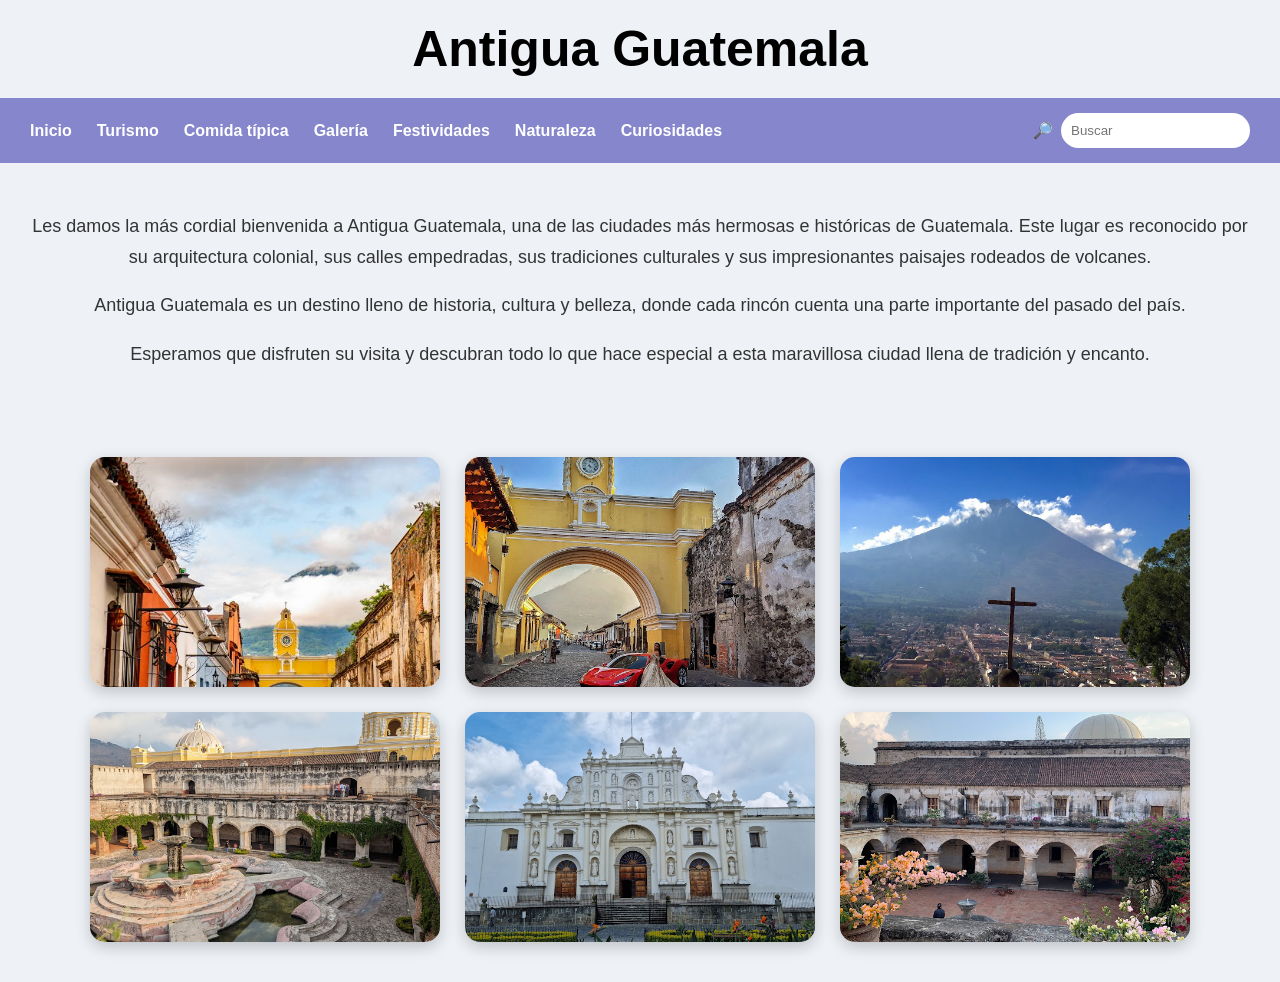
<file: index.html>
<!DOCTYPE html>
<html lang="es">
<head>
    <meta charset="UTF-8">
    <meta name="viewport" content="width=device-width, initial-scale=1.0">
    <title>Antigua Guatemala</title>
    <link rel="stylesheet" href="styles.css">
</head>
<body>

    <!-- TITULO -->
    <h1>Antigua Guatemala</h1>

    <!-- NAVBAR -->
    <nav class="barra-nav">

        <ul>
            <li><a href="Index.html">Inicio</a></li>
            <li><a href="antigua.html">Turismo</a></li>
            <li><a href="comidas.html">Comida típica</a></li>
            <li><a href="Galeria.html">Galería</a></li>
            <li><a href="Festividades.html">Festividades</a></li>
            <li><a href="Naturaleza.html">Naturaleza</a></li>
            <li><a href="Curiosidades.html">Curiosidades</a></li>
        </ul>

        <!-- BUSCADOR -->
        <div class="busqueda">
            <span>🔎</span>
            <input type="search" placeholder="Buscar">
        </div>

    </nav>

    <!-- TEXTO -->
    <section class="contenido">

        <p>
            Les damos la más cordial bienvenida a Antigua Guatemala,
            una de las ciudades más hermosas e históricas de Guatemala.
            Este lugar es reconocido por su arquitectura colonial,
            sus calles empedradas, sus tradiciones culturales y sus
            impresionantes paisajes rodeados de volcanes.
        </p>

        <p>
            Antigua Guatemala es un destino lleno de historia,
            cultura y belleza, donde cada rincón cuenta una parte
            importante del pasado del país.
        </p>

        <p>
            Esperamos que disfruten su visita y descubran todo lo
            que hace especial a esta maravillosa ciudad llena de
            tradición y encanto.
        </p>

    </section>

    <!-- GALERIA -->
    <div class="contenedor-imagenes">

        <img src="Antigua.jpg" alt="Antigua Guatemala">

        <img src="Arco de Santa Catalina.jpg" alt="Arco de Santa Catalina">

        <img src="Cerro de la cruz.jpg" alt="Cerro de la Cruz">

        <img src="Iglesia de la Merced.jpg" alt="Iglesia de la Merced">

        <img src="Catedral de San José.jpg" alt="Catedral de San José">

        <img src="Convento Capuchinas.jpg" alt="Convento Capuchinas">

    </div>

</body>
</html>
</file>
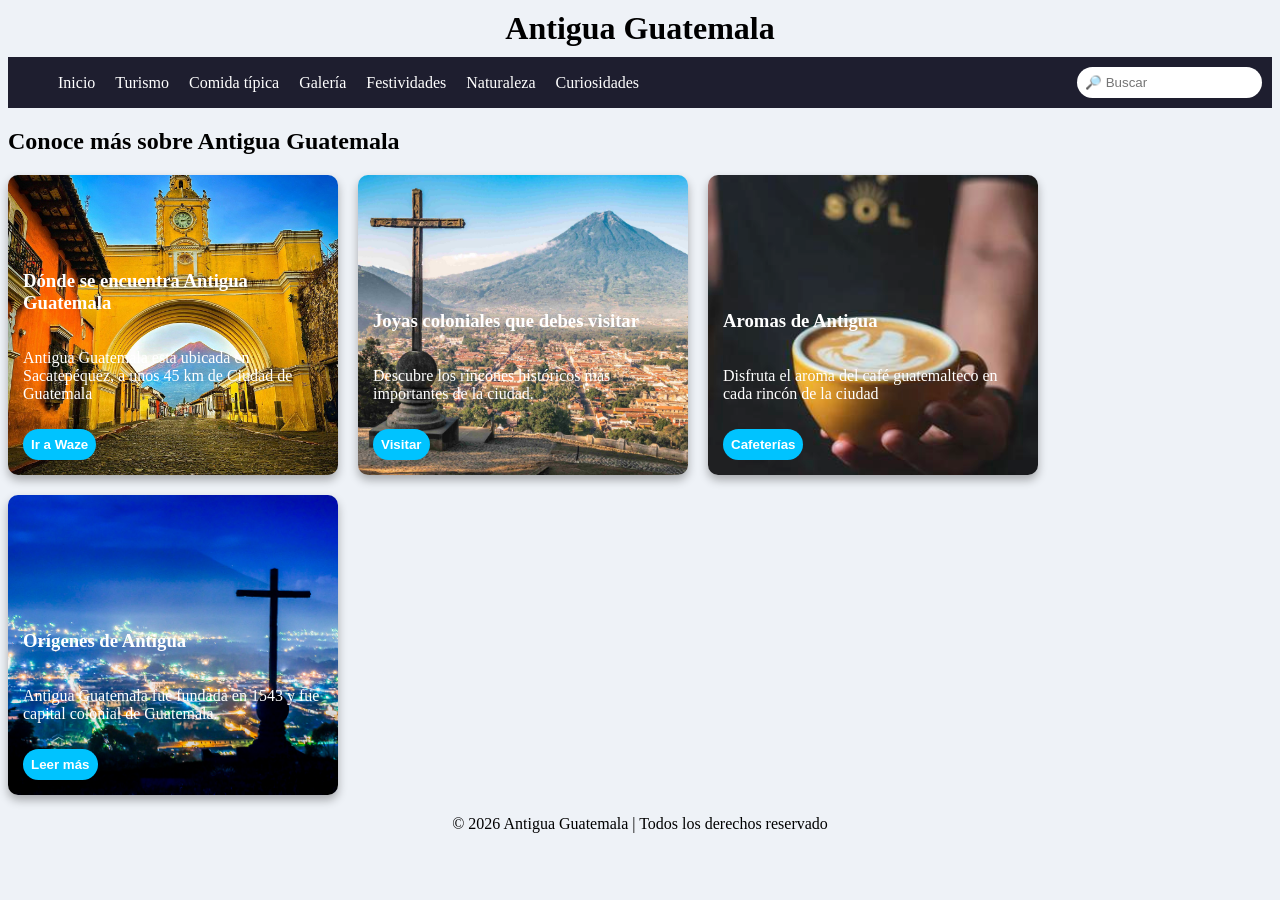
<file: antigua.html>
<!DOCTYPE html>
<html lang="es">
<head>
    <meta charset="UTF-8">
    <meta name="viewport" content="width=device-width, initial-scale=1.0">
    <title>Antigua Guatemala</title>
    <link rel="stylesheet" href="antigua.css">
</head>

<body>

<header>
    <h1>Antigua Guatemala</h1>

    <nav class="barra nav">
        <ul>
            <li><a href="index.html">Inicio</a></li>
            <li><a href="antigua.html">Turismo</a></li>
            <li><a href="testimonios.html">Comida típica</a></li>
            <li><a href="contacto.html">Galería</a></li>
             <li><a href="contacto.html">Festividades</a></li>
               <li><a href="naturaleza.html">Naturaleza</a>
                  <li><a href="c">Curiosidades</a>
        </ul>
 
        <div class="busqueda">
            <input type="search" placeholder="🔎 Buscar">
        </div>
    </nav>
</header>

<section class="info">
    <h2>Conoce más sobre Antigua Guatemala</h2>

    <div class="grid">

        <div class="card-ubicacion">
            <h3>Dónde se encuentra Antigua Guatemala</h3>
            <p>Antigua Guatemala está ubicada en Sacatepéquez, a unos 45 km de Ciudad de Guatemala</p> 
            <a href="https://www.waze.com/es-419/live-map/directions?navigate=yes&to=ll.14.5573%2C-90.7332" target="_blank"> 
                <button>Ir a Waze</button>
            </a>
        </div>

        <div class="card-joyas">
            <h3>Joyas coloniales que debes visitar</h3>
            <p>Descubre los rincones históricos más importantes de la ciudad.</p>
            <a href="https://www.getyourguide.com/es-es/antigua-guatemala-l1619/" target="_blank">
                <button>Visitar</button>
            </a>
        </div>

        <div class="card-cafe">
            <h3>Aromas de Antigua</h3>
            <p>Disfruta el aroma del café guatemalteco en cada rincón de la ciudad</p>
            <a href="https://elgran.cafe/" target="_blank">
                <button>Cafeterías</button>
            </a>
        </div>

        <div class="card-historia">
            <h3>Orígenes de Antigua</h3>
            <p>Antigua Guatemala fue fundada en 1543 y fue capital colonial de Guatemala.</p>
            <a href="https://es.wikipedia.org/wiki/Antigua_Guatemala" target="_blank">
                <button>Leer más</button>
            </a>
        </div>

    </div>

</section>
<footer>
     © 2026 Antigua Guatemala | Todos los derechos reservado
</footer>

</body>
</html>
</file>
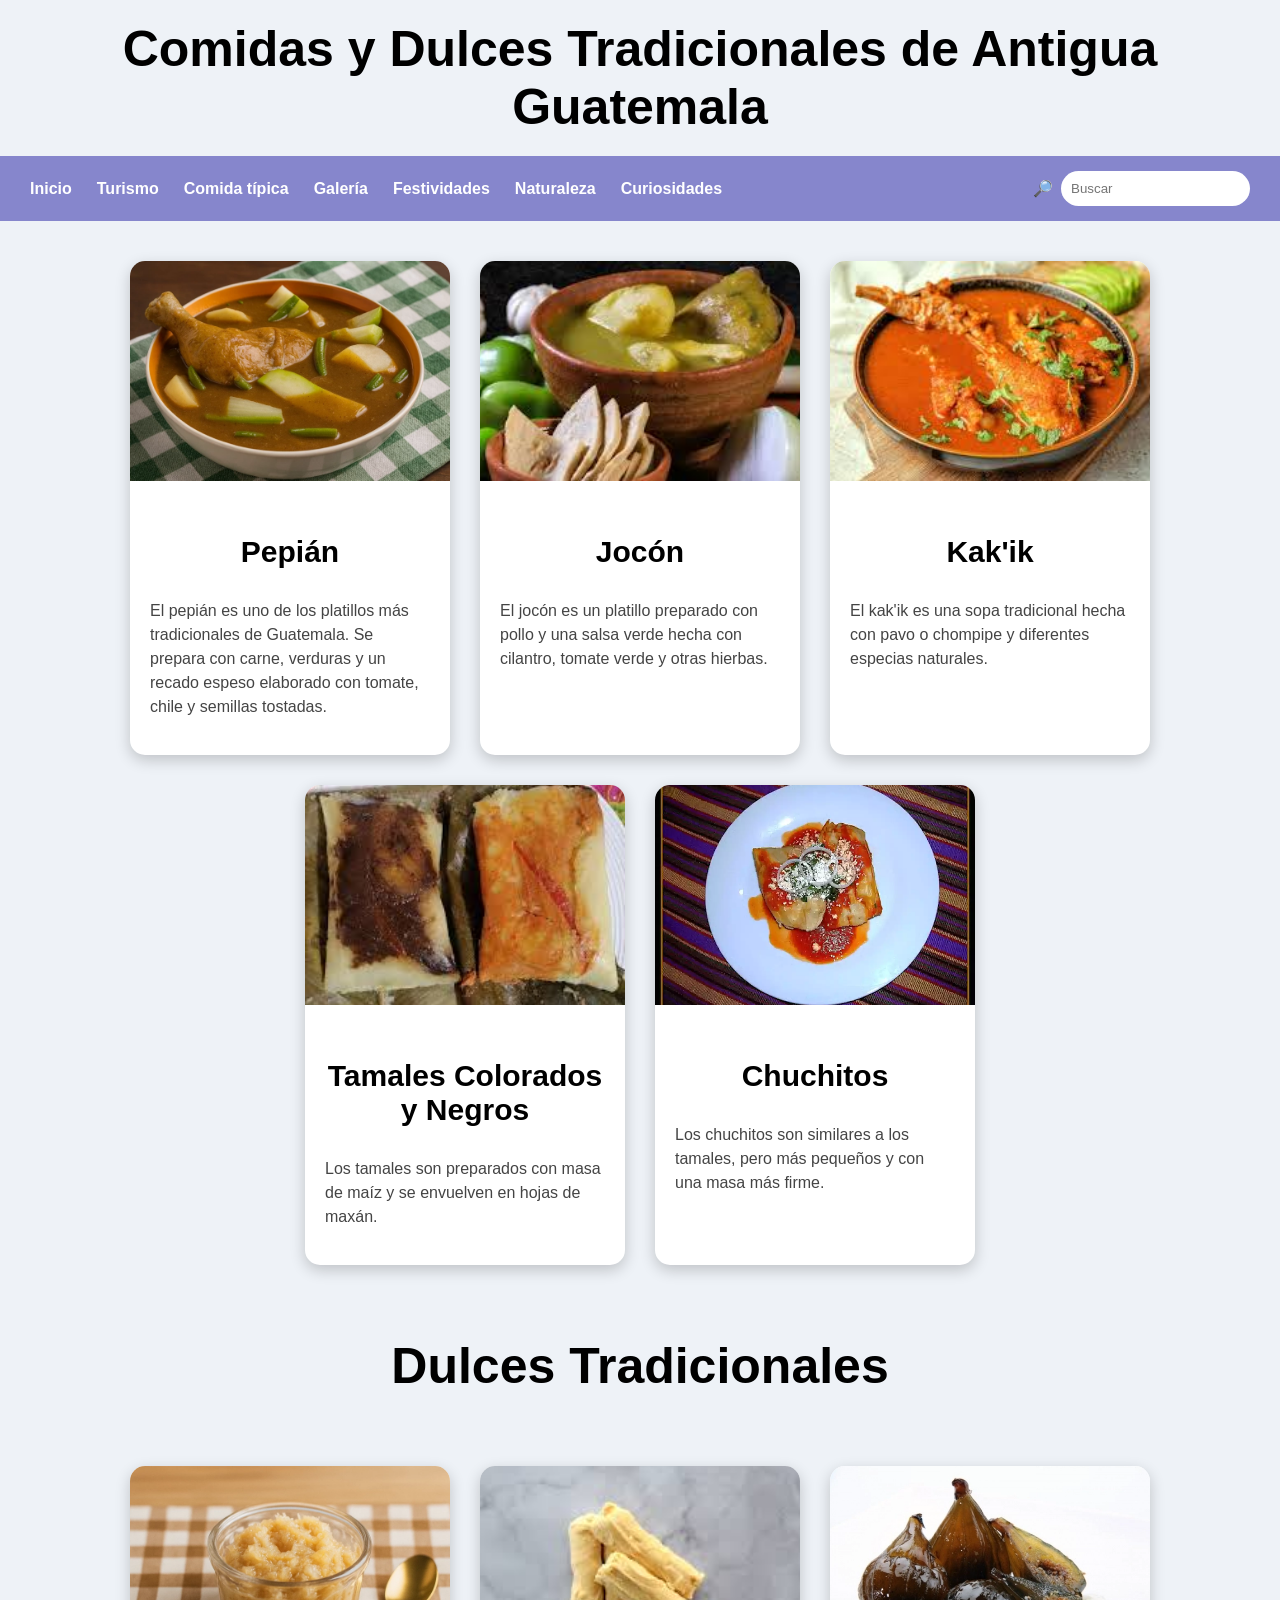
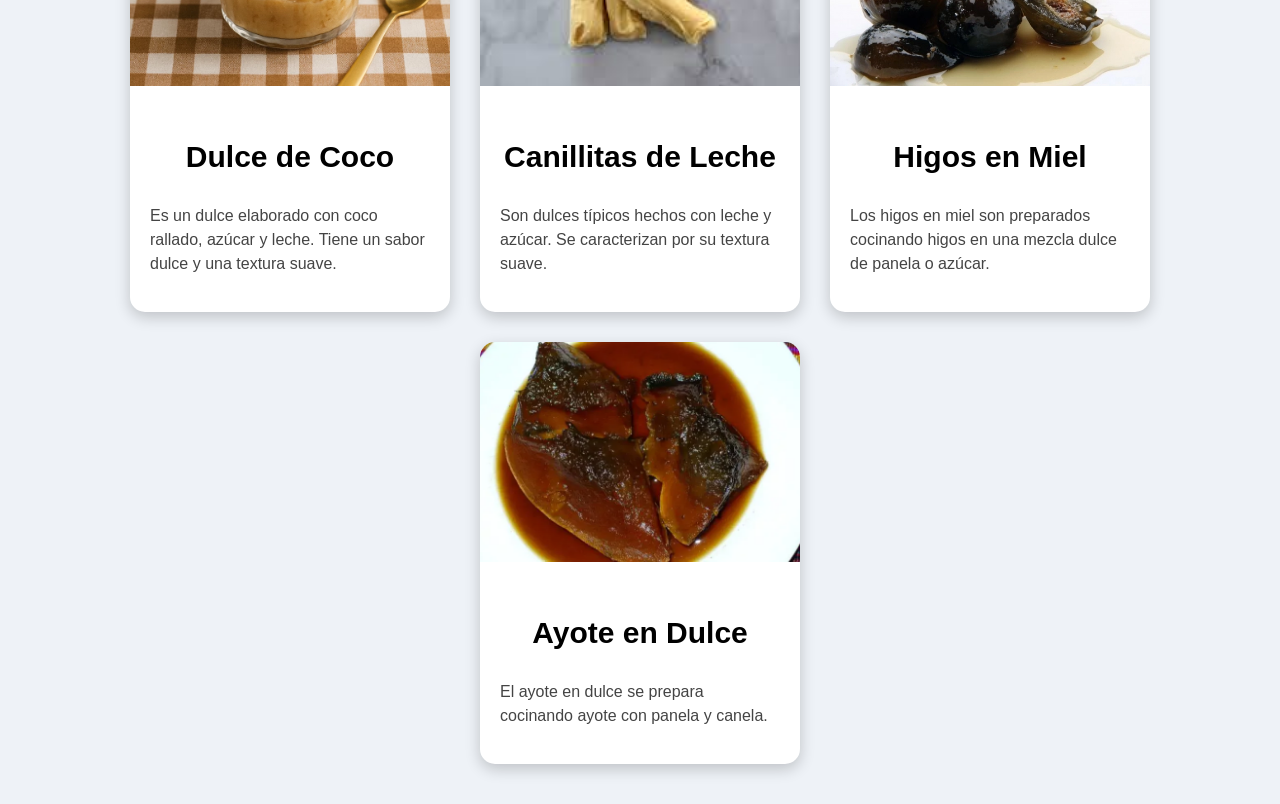
<file: comidas.html>
<!DOCTYPE html>
<html lang="es">
<head>
    <meta charset="UTF-8">
    <meta name="viewport" content="width=device-width, initial-scale=1.0">
    <title>Comidas Tradicionales</title>
    <link rel="stylesheet" href="comidas.css">
</head>
<body>

    <!-- TITULO -->
    <h1>Comidas y Dulces Tradicionales de Antigua Guatemala</h1>

    <!-- NAVBAR -->
    <nav class="barra-nav">

        <ul>
            <li><a href="Index.html">Inicio</a></li>
            <li><a href="antigua.html">Turismo</a></li>
            <li><a href="comidas.html">Comida típica</a></li>
            <li><a href="Galeria.html">Galería</a></li>
            <li><a href="Festividades.html">Festividades</a></li>
            <li><a href="Naturaleza.html">Naturaleza</a></li>
            <li><a href="Curiosidades.html">Curiosidades</a></li>
        </ul>

        <!-- BUSCADOR -->
        <div class="busqueda">
            <span>🔎</span>
            <input type="search" placeholder="Buscar">
        </div>

    </nav>
    <!-- CONTENEDOR -->
    <div class="contenedor-dulces">

        <!-- TARJETA -->
        <div class="hola">
            <img src="Pepián.webp" alt="Pepián">

            <div class="contenido-card">
                <h3>Pepián</h3>

                <p>
                    El pepián es uno de los platillos más tradicionales
                    de Guatemala. Se prepara con carne, verduras y un
                    recado espeso elaborado con tomate, chile y semillas
                    tostadas.
                </p>
            </div>
        </div>

        <!-- TARJETA -->
        <div class="hola">
            <img src="Jocón.jpg" alt="Jocón">

            <div class="contenido-card">
                <h3>Jocón</h3>

                <p>
                    El jocón es un platillo preparado con pollo y una
                    salsa verde hecha con cilantro, tomate verde y
                    otras hierbas.
                </p>
            </div>
        </div>

        <!-- TARJETA -->
        <div class="hola">
            <img src="Kak'ik.jpg" alt="Kak'ik">

            <div class="contenido-card">
                <h3>Kak'ik</h3>

                <p>
                    El kak'ik es una sopa tradicional hecha con pavo
                    o chompipe y diferentes especias naturales.
                </p>
            </div>
        </div>

        <!-- TARJETA -->
        <div class="hola">
            <img src="Tamales.jpg" alt="Tamales">

            <div class="contenido-card">
                <h3>Tamales Colorados y Negros</h3>

                <p>
                    Los tamales son preparados con masa de maíz y se
                    envuelven en hojas de maxán.
                </p>
            </div>
        </div>

        <!-- TARJETA -->
        <div class="hola">
            <img src="Chuchitos.webp" alt="Chuchitos">

            <div class="contenido-card">

                <h3>Chuchitos</h3>

                <p>
                    Los chuchitos son similares a los tamales, pero
                    más pequeños y con una masa más firme.
                </p>
            </div>
        </div>

        <!-- TITULO DULCES -->
        <h2>Dulces Tradicionales</h2>

        <!-- TARJETA -->
        <div class="hola">
            <img src="Dulce de Coco.webp" alt="Dulce de Coco">

            <div class="contenido-card">
                <h3>Dulce de Coco</h3>

                <p>
                    Es un dulce elaborado con coco rallado, azúcar y
                    leche. Tiene un sabor dulce y una textura suave.
                </p>
            </div>
        </div>

        <!-- TARJETA -->
        <div class="hola">
            <img src="Canillitas de Leche.jpg" alt="Canillitas de Leche">

            <div class="contenido-card">
                <h3>Canillitas de Leche</h3>

                <p>
                    Son dulces típicos hechos con leche y azúcar.
                    Se caracterizan por su textura suave.
                </p>
            </div>
        </div>

        <!-- TARJETA -->
        <div class="hola">
            <img src="higos.webp" alt="Higos en Miel">

            <div class="contenido-card">
                <h3>Higos en Miel</h3>

                <p>
                    Los higos en miel son preparados cocinando higos
                    en una mezcla dulce de panela o azúcar.
                </p>
            </div>
        </div>

        <!-- TARJETA -->
        <div class="hola">
            <img src="ayote.webp" alt="Ayote en Dulce">

            <div class="contenido-card">
                <h3>Ayote en Dulce</h3>

                <p>
                    El ayote en dulce se prepara cocinando ayote con
                    panela y canela.
                </p>
            </div>
        </div>

    </div>

</body>
</html>
</file>
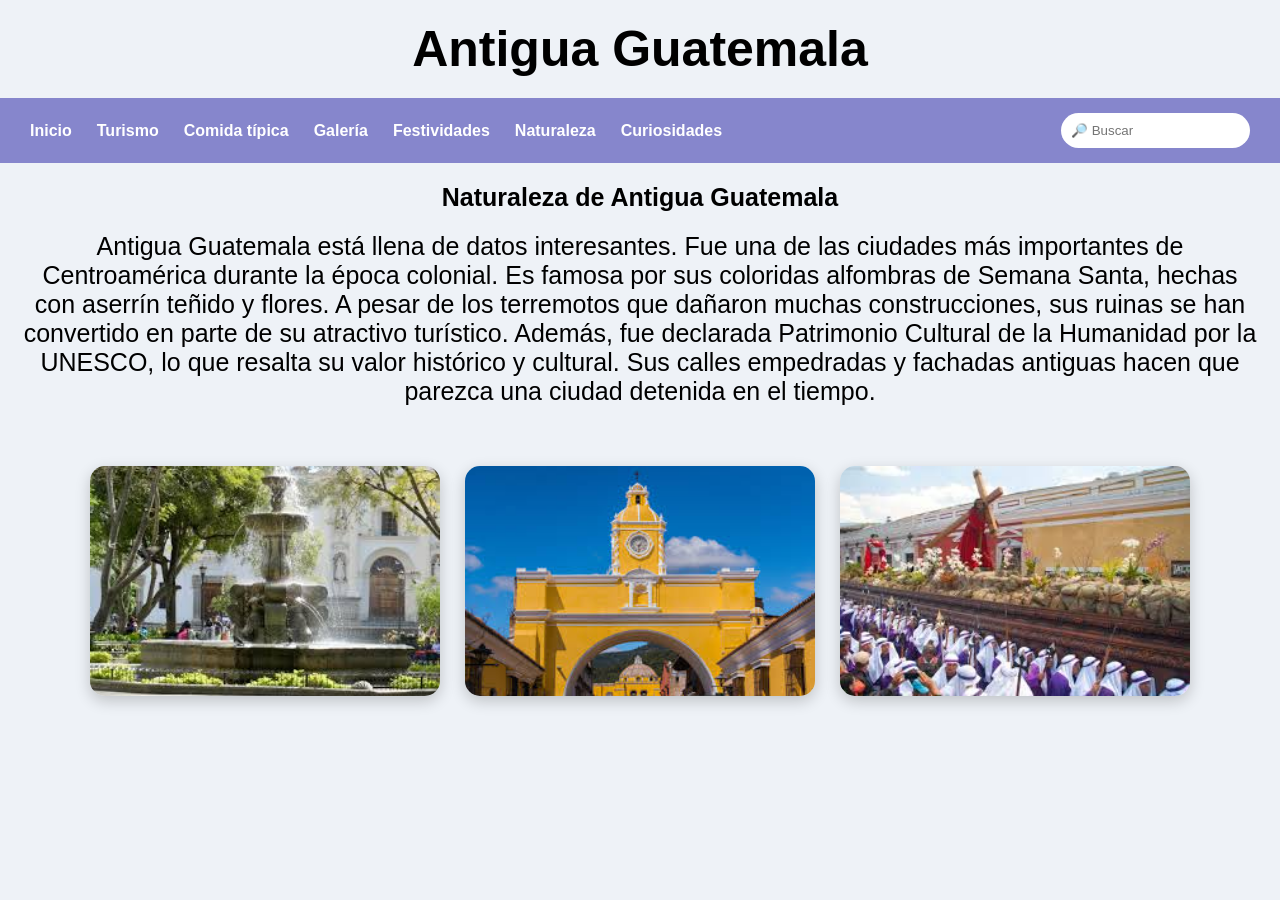
<file: Curiosidades.html>
<!DOCTYPE html>
<html lang="en">
<head>
    <meta charset="UTF-8">
    <meta name="viewport" content="width=device-width, initial-scale=1.0">
    <title>Curiosidades</title>
    <link rel="stylesheet" href="curiosidades.css">
</head>
<body>
    <header>
    <h1>Antigua Guatemala</h1>

    <nav class="barra-nav">
        <ul>
            <li><a href="index.html">Inicio</a></li>
            <li><a href="antigua.html">Turismo</a></li>
            <li><a href="testimonios.html">Comida típica</a></li>
            <li><a href="contacto.html">Galería</a></li>
             <li><a href="contacto.html">Festividades</a></li>
               <li><a href="naturaleza.html">Naturaleza</a>
                  <li><a href="Curiosidades.html">Curiosidades</a>
        </ul>
 
        <div class="busqueda">
            <input type="search" placeholder="🔎 Buscar">
        </div>
    </nav>
</header>
 <h2>Naturaleza de Antigua Guatemala</h2>
 <p>Antigua Guatemala está llena de datos interesantes. Fue una de las ciudades más importantes de Centroamérica durante la época colonial. Es famosa por sus coloridas alfombras de Semana Santa, hechas con aserrín teñido y flores. A pesar de los terremotos que dañaron muchas construcciones, sus ruinas se han convertido en parte de su atractivo turístico. Además, fue declarada Patrimonio Cultural de la Humanidad por la UNESCO, lo que resalta su valor histórico y cultural. Sus calles empedradas y fachadas antiguas hacen que parezca una ciudad detenida en el tiempo.</p>
  <!-- GALERIA -->
    <div class="contenedor-imagenes">

        <img src="fuente.jpg" alt="Fuente de las Sirenas:">

        <img src="arco.jpg" alt="El Arco de Santa Catalina">

        <img src="semana.jpg" alt="Tradición de Semana Santa">
    </div>
    
</body>
</html>
</file>
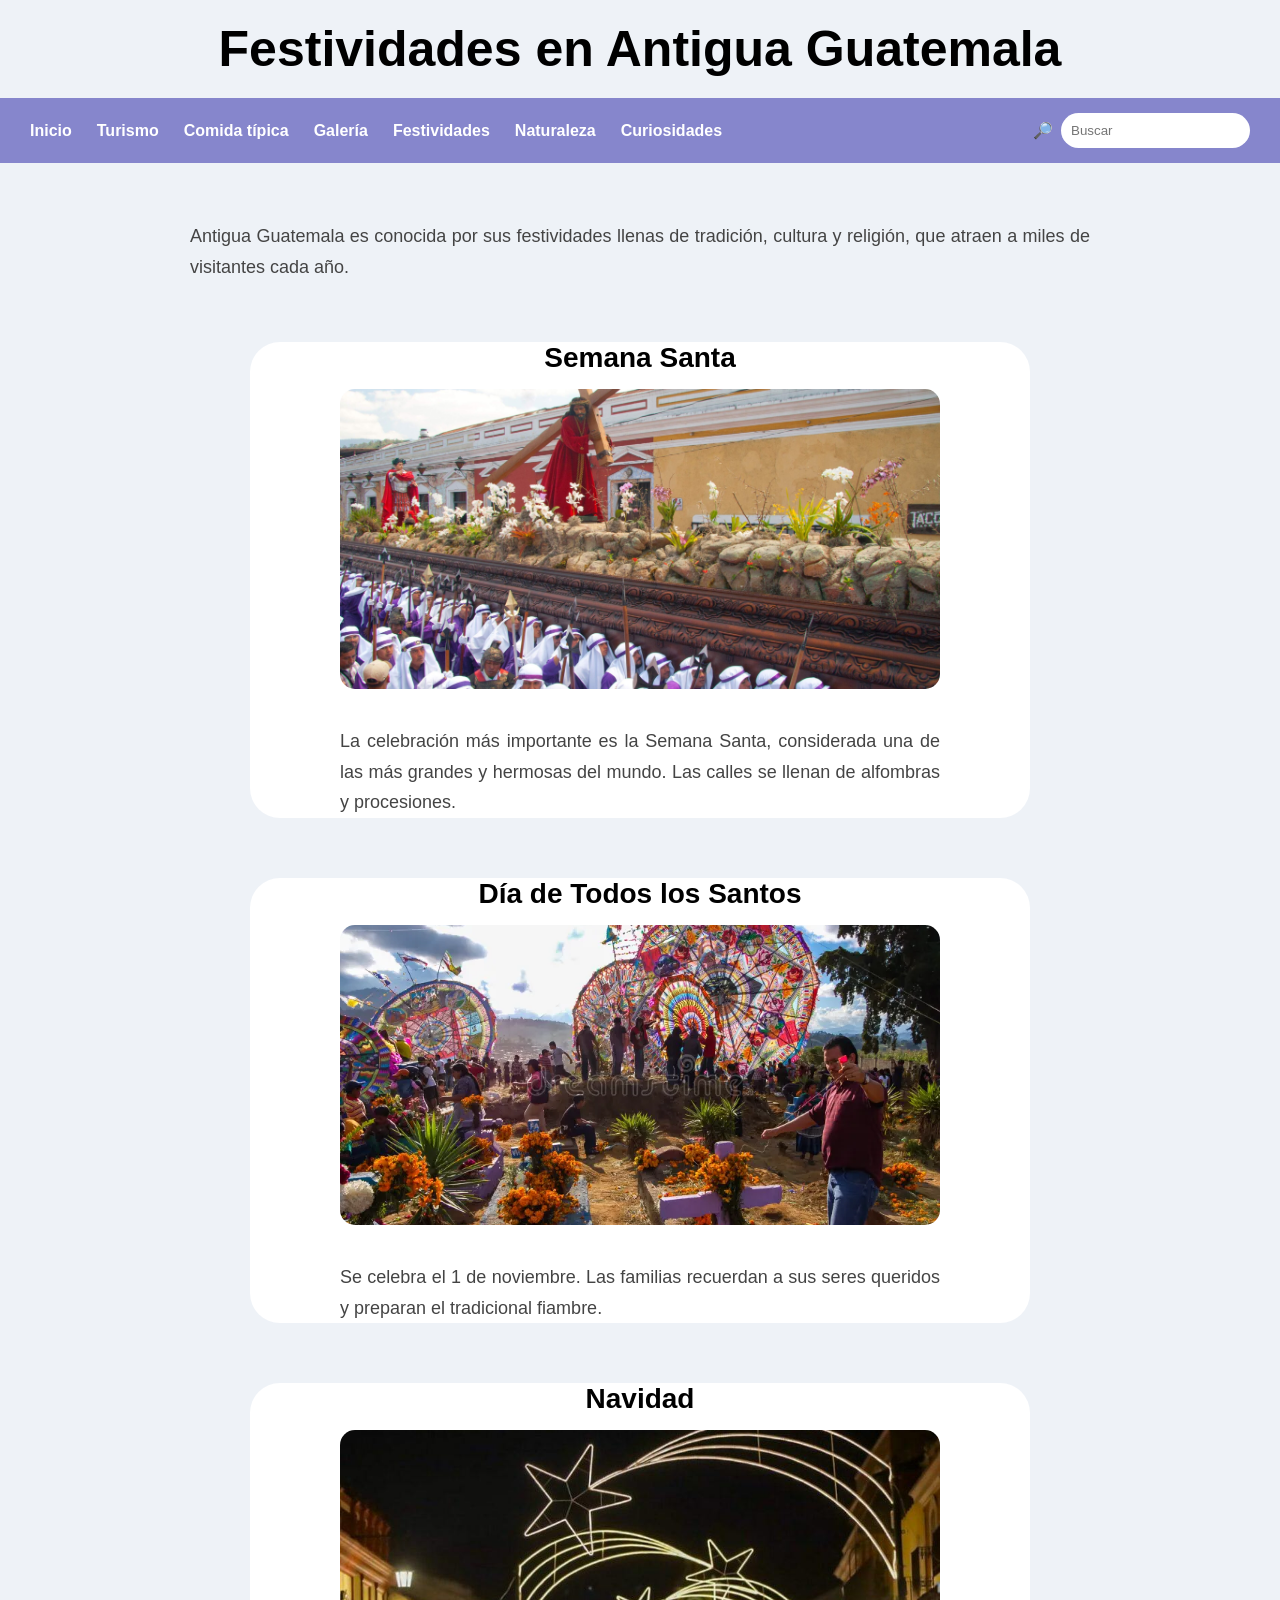
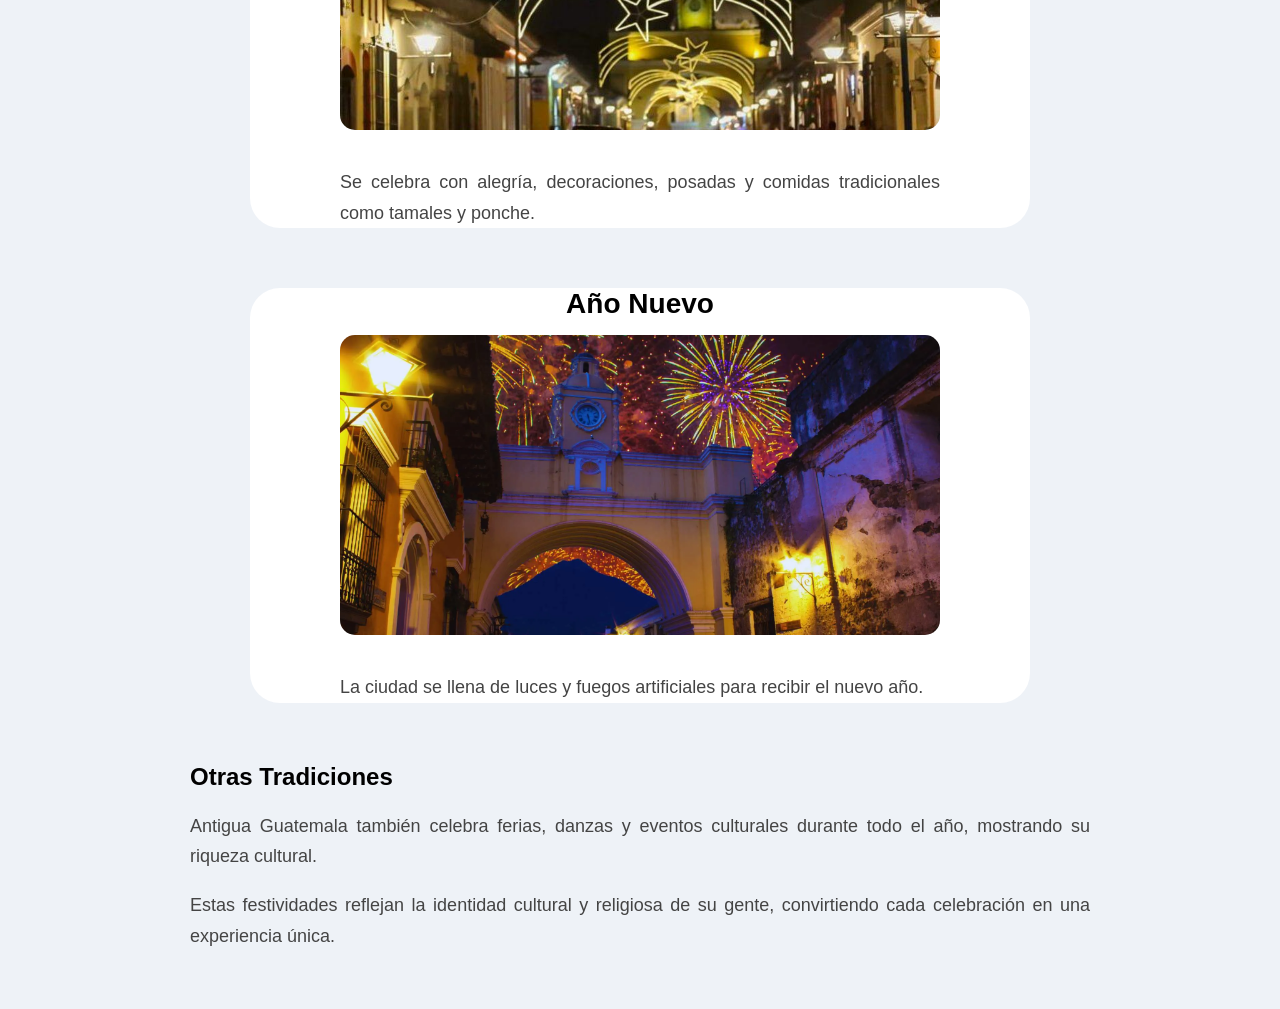
<file: Festividades.html>
<!DOCTYPE html>
<html lang="es">
<head>
    <meta charset="UTF-8">
    <meta name="viewport" content="width=device-width, initial-scale=1.0">
    <title>Festividades</title>
    <link rel="stylesheet" href="Festivilidades.css">
</head>
<body>

    <h1>Festividades en Antigua Guatemala</h1>

    <!-- NAVBAR -->
    <nav class="barra-nav">
        <ul>
            <li><a href="Index.html">Inicio</a></li>
            <li><a href="antigua.html">Turismo</a></li>
            <li><a href="Comida.html">Comida típica</a></li>
            <li><a href="Galeria.html">Galería</a></li>
            <li><a href="Festividades.html">Festividades</a></li>
            <li><a href="Naturaleza.html">Naturaleza</a></li>
            <li><a href="Curiosidades.html">Curiosidades</a></li>
        </ul>

        <div class="busqueda">
            <span>🔎</span>
            <input type="search" placeholder="Buscar">
        </div>
    </nav>

    <!-- CONTENIDO GENERAL -->
    <section class="contenido">

        <p>
            Antigua Guatemala es conocida por sus festividades llenas de tradición,
            cultura y religión, que atraen a miles de visitantes cada año.
        </p>

        <!-- BLOQUE -->
         <div class="contenedor2">
        <div class="contenedor">
            <h2>Semana Santa</h2>
            <img src="Semana Santa.jpg" alt="Semana Santa">
            <p>
                La celebración más importante es la Semana Santa, considerada una de las más
                grandes y hermosas del mundo. Las calles se llenan de alfombras y procesiones.
            </p>
        </div>
         </div>

        <!-- BLOQUE -->
         <div class="contenedor2">
        <div class="contenedor">
            <h2>Día de Todos los Santos</h2>
            <img src="Dia de todo los Santos.webp" alt="Día de Todos los Santos">
            <p>
                Se celebra el 1 de noviembre. Las familias recuerdan a sus seres queridos
                y preparan el tradicional fiambre.
            </p>
        </div>
         </div>

        <!-- BLOQUE -->
         <div class="contenedor2">
        <div class="contenedor">
            <h2>Navidad</h2>
            <img src="Navidad.jpg" alt="Navidad">
            <p>
                Se celebra con alegría, decoraciones, posadas y comidas tradicionales
                como tamales y ponche.
            </p>
        </div>
         </div>

        <!-- BLOQUE -->
         <div class="contenedor2">
        <div class="contenedor">
            <h2>Año Nuevo</h2>
            <img src="Año Nuevo.webp" alt="Año Nuevo">
            <p>
                La ciudad se llena de luces y fuegos artificiales para recibir el nuevo año.
            </p>
        </div>
         </div>

        <!-- TEXTO FINAL -->
        <h2>Otras Tradiciones</h2>

        <p>
            Antigua Guatemala también celebra ferias, danzas y eventos culturales durante
            todo el año, mostrando su riqueza cultural.
        </p>

        <p>
            Estas festividades reflejan la identidad cultural y religiosa de su gente,
            convirtiendo cada celebración en una experiencia única.
        </p>

    </section>

</body>
</html>
</file>
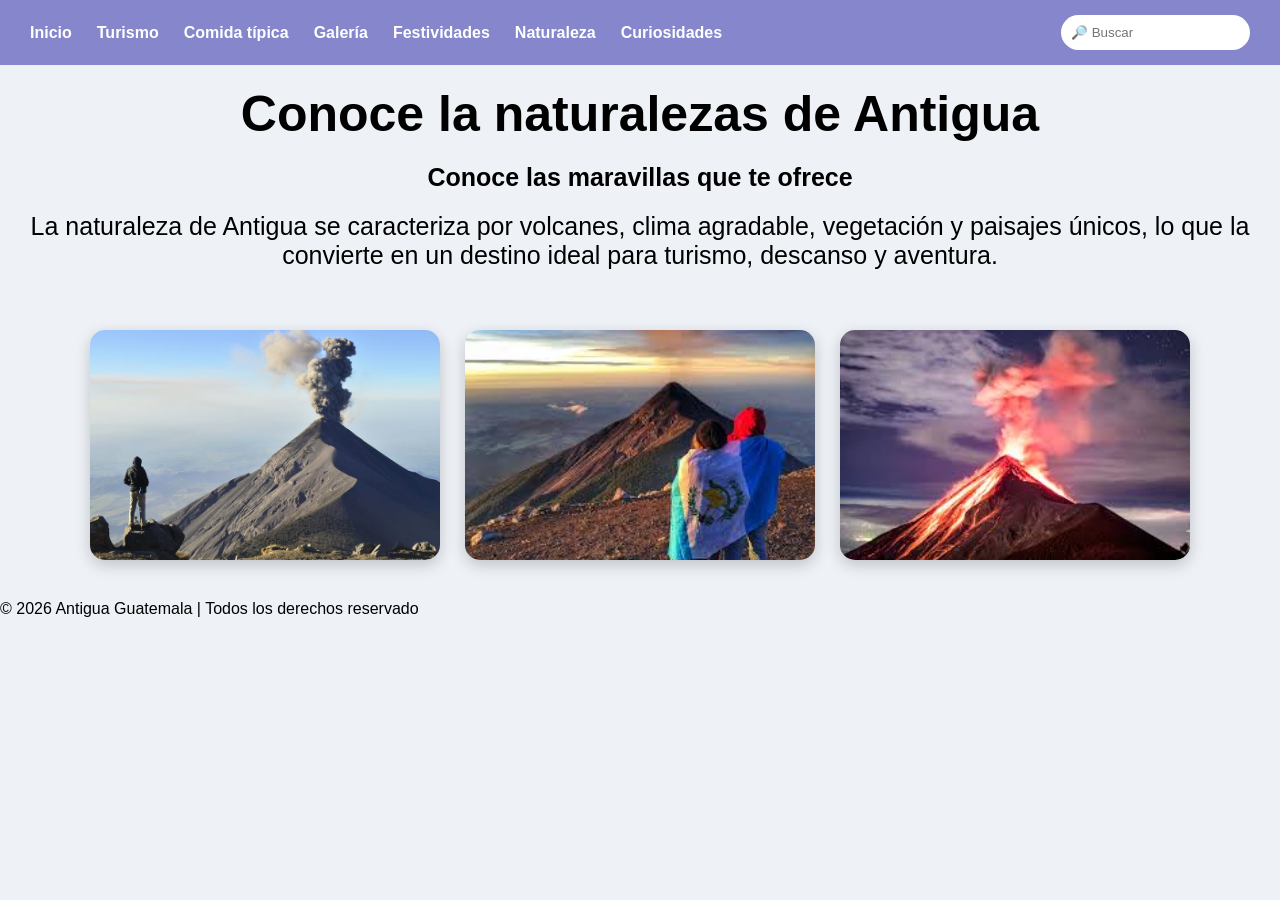
<file: naturaleza.html>
<!DOCTYPE html>
<html lang="en">
<head>
    <meta charset="UTF-8">
    <meta name="viewport" content="width=device-width, initial-scale=1.0">
    <title>Naturaleza</title>
    <link rel="stylesheet" href="naturaleza.css">
</head>
<body>
     <nav class="barra-nav">
        <ul>
            <li><a href="index.html">Inicio</a></li>
            <li><a href="antigua.html">Turismo</a></li>
            <li><a href="testimonios.html">Comida típica</a></li>
            <li><a href="contacto.html">Galería</a></li>
             <li><a href="contacto.html">Festividades</a></li>
               <li><a href="naturaleza.html">Naturaleza</a>
                  <li><a href="Curiosidades.html">Curiosidades</a>
        </ul>
 
        <div class="busqueda">
            <input type="search" placeholder="🔎 Buscar">
        </div>
    </nav>

</header>
    <h1>Conoce la naturalezas de Antigua</h1>
    <h2>Conoce las maravillas que te ofrece</h2>
    <p>La naturaleza de Antigua se caracteriza por volcanes, clima agradable, vegetación y paisajes únicos, lo que la convierte en un destino ideal para turismo, descanso y aventura.</p>
    <!-- GALERIA -->
    <div class="contenedor-imagenes">

        <img src="volcan.jpg" alt="Volcan de agua">

        <img src="acatenando.jpg" alt="Volcan Acatenango">

        <img src="fuefo.jpg" alt="Volcán de fuego">
    </div>
    <footer>
        © 2026 Antigua Guatemala | Todos los derechos reservado
    </footer>
</body>
</html>
</file>
<file: styles.css>
body{
    margin: 0;
    font-family: Arial, Helvetica, sans-serif;
    background: #eef2f7;
}

/* TITULO */
h1{
    text-align: center;
    margin: 20px;
    font-size: 50px;
}

/* NAVBAR */
.barra-nav{
    background: #8686cc;
    display: flex;
    justify-content: space-between;
    align-items: center;
    padding: 15px 30px;
}

.barra-nav ul{
    display: flex;
    align-items: center;
    gap: 25px;
    list-style: none;
    margin: 0;
    padding: 0;
}

.barra-nav a{
    color: white;
    text-decoration: none;
    font-weight: bold;
    transition: 0.3s;
}

.barra-nav a:hover{
    color: #00c3ff;
}

/* BUSCADOR */
.busqueda{
    display: flex;
    align-items: center;
    gap: 8px;
}

.busqueda input{
    padding: 10px;
    border-radius: 20px;
    border: none;
    outline: none;
}

/* CONTENIDO */
.contenido{
    padding: 30px;
    text-align: center;
}

.contenido p{
    font-size: 18px;
    line-height: 1.7;
    color: #333;
}

/* GALERIA */
.contenedor-imagenes{
    display: flex;
    flex-wrap: wrap;
    justify-content: center;
    gap: 25px;
    padding: 40px;
}

/* IMAGENES */
.contenedor-imagenes img{
    width: 350px;
    height: 230px;
    object-fit: cover;
    border-radius: 15px;
    box-shadow: 0px 5px 15px rgba(0,0,0,0.2);
    transition: 0.3s;
}

/* HOVER */
.contenedor-imagenes img:hover{
    transform: scale(1.05);
}
</file>
<file: antigua.css>
body{
     background: #eef2f7;
}

/* HEADER */
h1{
    text-align: center;
    margin: 10px;
}

.barra.nav{
    background: #1e1e2f;
    display: flex;
    justify-content: space-between;
    align-items: center;
    padding: 10px;
}

ul{
    display: flex;
    gap: 20px;
    list-style: none;
    margin: 0;
}

a{
    color: white;
    text-decoration: none;
}

a:hover{
    color: #00c3ff;
}

/* BUSCADOR */
.busqueda input{
    padding: 8px;
    border-radius: 20px;
    border: none;
}

.banner h2{
    color: white;
    background: rgba(0,0,0,0.5);
    padding: 15px;
    border-radius: 10px;
}

/* GRID */
.grid{
    display: flex;
    gap: 20px;
    flex-wrap: wrap;
}

/* TARJETAS */
.card-ubicacion,
.card-joyas,
.card-cafe,
.card-historia{
    width: 300px;
    height: 270px;
    border-radius: 10px;
    color: white;
    display: flex;
    flex-direction: column;
    justify-content: flex-end;
    padding: 15px;
    background-size: cover;
    background-position: center;
    box-shadow: 0px 5px 10px rgba(0,0,0,0.3);
    transition: 0.3s;
}

.card-ubicacion:hover,
.card-joyas:hover,
.card-cafe:hover,
.card-historia:hover{
    transform: scale(1.05);
}

/* cuadros */
.card-ubicacion{
    background-image: url("caption.jpg");
}

.card-joyas{
    background-image: url("cerro.jpg");
}

.card-cafe{
    background-image: url("cafes.jpg");
}

.card-historia{
    background-image:url("nocturno.jpg");
}

/* FOOTER */
footer{
    background: transparent;
    color: black;
    text-align: center;
    padding: 20px;
}



/* BOTÓN  */
.card-ubicacion button,
.card-joyas button,
.card-cafe button,
.card-historia button{
    padding: 8px;
    border-radius: 20px;
    border: none;
    background: #00c3ff;
    color: white;
    margin-top: 10px;
    cursor: pointer;
    font-weight: bold;
    transition: 0.3s;
}

.card-ubicacion button:hover,
.card-joyas button:hover,
.card-cafe button:hover,
.card-historia button:hover{
    background: #0099cc;
    transform: scale(1.05);
}
</file>
<file: comidas.css>
body{
    margin: 0;
    font-family: Arial, Helvetica, sans-serif;
    background: #eef2f7;
}

/* TITULO */
h1{
    text-align: center;
    margin: 20px;
    font-size: 50px;
}

/* NAVBAR */
.barra-nav{
    background: #8686cc;
    display: flex;
    justify-content: space-between;
    align-items: center;
    padding: 15px 30px;
}

.barra-nav ul{
    display: flex;
    align-items: center;
    gap: 25px;
    list-style: none;
    margin: 0;
    padding: 0;
}

.barra-nav a{
    color: white;
    text-decoration: none;
    font-weight: bold;
    transition: 0.3s;
}

.barra-nav a:hover{
    color: #00c3ff;
}

/* BUSCADOR */
.busqueda{
    display: flex;
    align-items: center;
    gap: 8px;
}

.busqueda input{
    padding: 10px;
    border-radius: 20px;
    border: none;
    outline: none;
}

/* CONTENEDOR */
.contenedor-dulces{
    display: flex;
    flex-wrap: wrap;
    gap: 30px;
    padding: 40px;
    justify-content: center;
}

/* TARJETAS */
.hola{
    width: 320px;
    border-radius: 15px;
    overflow: hidden;
    background: white;
    box-shadow: 0px 5px 15px rgba(0,0,0,0.2);
    transition: 0.3s;
}

.hola:hover{
    transform: scale(1.05);
}

/* IMAGEN */
.hola img{
    width: 100%;
    height: 220px;
    object-fit: cover;
}

/* CONTENIDO */
.contenido-card{
    padding: 20px;
}

.contenido-card h2{
    margin-top: 0;
}

.contenido-card p{
    color: #444;
    line-height: 1.5;
}
h2{
    width: 100%;
    text-align: center;
    font-size: 50px;
}

/* SUBTITULO */
h3{
    width: 100%;
    text-align: center;
    font-size: 30px;
}
</file>
<file: curiosidades.css>
body{
    margin: 0;
    font-family: Arial, Helvetica, sans-serif;
    background: #eef2f7;
}

/* TITULO */
h1{
    text-align: center;
    margin: 20px;
    font-size: 50px;
}

/* NAVBAR */
.barra-nav{
    background: #8686cc;
    display: flex;
    justify-content: space-between;
    align-items: center;
    padding: 15px 30px;
}

.barra-nav ul{
    display: flex;
    align-items: center;
    gap: 25px;
    list-style: none;
    margin: 0;
    padding: 0;
}

.barra-nav a{
    color: white;
    text-decoration: none;
    font-weight: bold;
    transition: 0.3s;
}

.barra-nav a:hover{
    color: #00c3ff;
}

/* BUSCADOR */
.busqueda{
    display: flex;
    align-items: center;
    gap: 8px;
}

.busqueda input{
    padding: 10px;
    border-radius: 20px;
    border: none;
    outline: none;
sform: scale(1.05);
}
/* GALERIA */
.contenedor-imagenes{
    display: flex;
    flex-wrap: wrap;
    justify-content: center;
    gap: 25px;
    padding: 40px;
}

/* IMAGENES */
.contenedor-imagenes img{
    width: 350px;
    height: 230px;
    object-fit: cover;
    border-radius: 15px;
    box-shadow: 0px 5px 15px rgba(0,0,0,0.2);
    transition: 0.3s;
}

/* HOVER */
.contenedor-imagenes img:hover{
    transform: scale(1.05);
}
h2{
    text-align: center;
    margin: 20px;
    font-size: 25px;
}
p{
    text-align: center;
    margin: 20px;
    font-size: 25px;
}
</file>
<file: Festivilidades.css>
body{
    margin: 0;
    font-family: Arial, Helvetica, sans-serif;
    background: #eef2f7;
}

/* TITULO */
h1{
    text-align: center;
    margin: 20px;
    font-size: 50px;
}

/* NAVBAR */
.barra-nav{
    background: #8686cc;
    display: flex;
    justify-content: space-between;
    align-items: center;
    padding: 15px 30px;
}

.barra-nav ul{
    display: flex;
    align-items: center;
    gap: 25px;
    list-style: none;
    margin: 0;
    padding: 0;
}

.barra-nav a{
    color: white;
    text-decoration: none;
    font-weight: bold;
    transition: 0.3s;
}

.barra-nav a:hover{
    color: #00c3ff;
}

/* BUSCADOR */
.busqueda{
    display: flex;
    align-items: center;
    gap: 8px;
}

.busqueda input{
    padding: 10px;
    border-radius: 20px;
    border: none;
    outline: none;
}

/* CONTENIDO */
.contenido{
    padding: 40px;
    max-width: 900px;
    margin: auto;
}

.contenido p{
    color: #444;
    line-height: 1.7;
    text-align: justify;
    font-size: 18px;
}

/* CONTENEDORES DE FESTIVIDAD */
.contenedor{
    max-width: 600px;
    margin: 40px auto;
    text-align: center;
}

/* TITULOS INTERNOS */
.contenedor h2{
    font-size: 28px;
    margin-bottom: 15px;
}

/* IMAGENES */
.contenedor img{
    width: 100%;
    height: 300px;
    object-fit: cover;
    border-radius: 15px;
    margin-bottom: 15px;
}

/* TEXTO */
.contenedor p{
    text-align: justify;
}

.contenedor2{
    background: white;
    border-radius: 30px;
    margin: 60px;
}
</file>
<file: naturaleza.css>
body{
    margin: 0;
    font-family: Arial, Helvetica, sans-serif;
    background: #eef2f7;
}

/* TITULO */
h1{
    text-align: center;
    margin: 20px;
    font-size: 50px;
}

/* NAVBAR */
.barra-nav{
    background: #8686cc;
    display: flex;
    justify-content: space-between;
    align-items: center;
    padding: 15px 30px;
}

.barra-nav ul{
    display: flex;
    align-items: center;
    gap: 25px;
    list-style: none;
    margin: 0;
    padding: 0;
}

.barra-nav a{
    color: white;
    text-decoration: none;
    font-weight: bold;
    transition: 0.3s;
}

.barra-nav a:hover{
    color: #00c3ff;
}

/* BUSCADOR */
.busqueda{
    display: flex;
    align-items: center;
    gap: 8px;
}

.busqueda input{
    padding: 10px;
    border-radius: 20px;
    border: none;
    outline: none;
sform: scale(1.05);
}
/* GALERIA */
.contenedor-imagenes{
    display: flex;
    flex-wrap: wrap;
    justify-content: center;
    gap: 25px;
    padding: 40px;
}

/* IMAGENES */
.contenedor-imagenes img{
    width: 350px;
    height: 230px;
    object-fit: cover;
    border-radius: 15px;
    box-shadow: 0px 5px 15px rgba(0,0,0,0.2);
    transition: 0.3s;
}

/* HOVER */
.contenedor-imagenes img:hover{
    transform: scale(1.05);
}
h2{
    text-align: center;
    margin: 20px;
    font-size: 25px;
}
p{
    text-align: center;
    margin: 20px;
    font-size: 25px;
}
</file>
